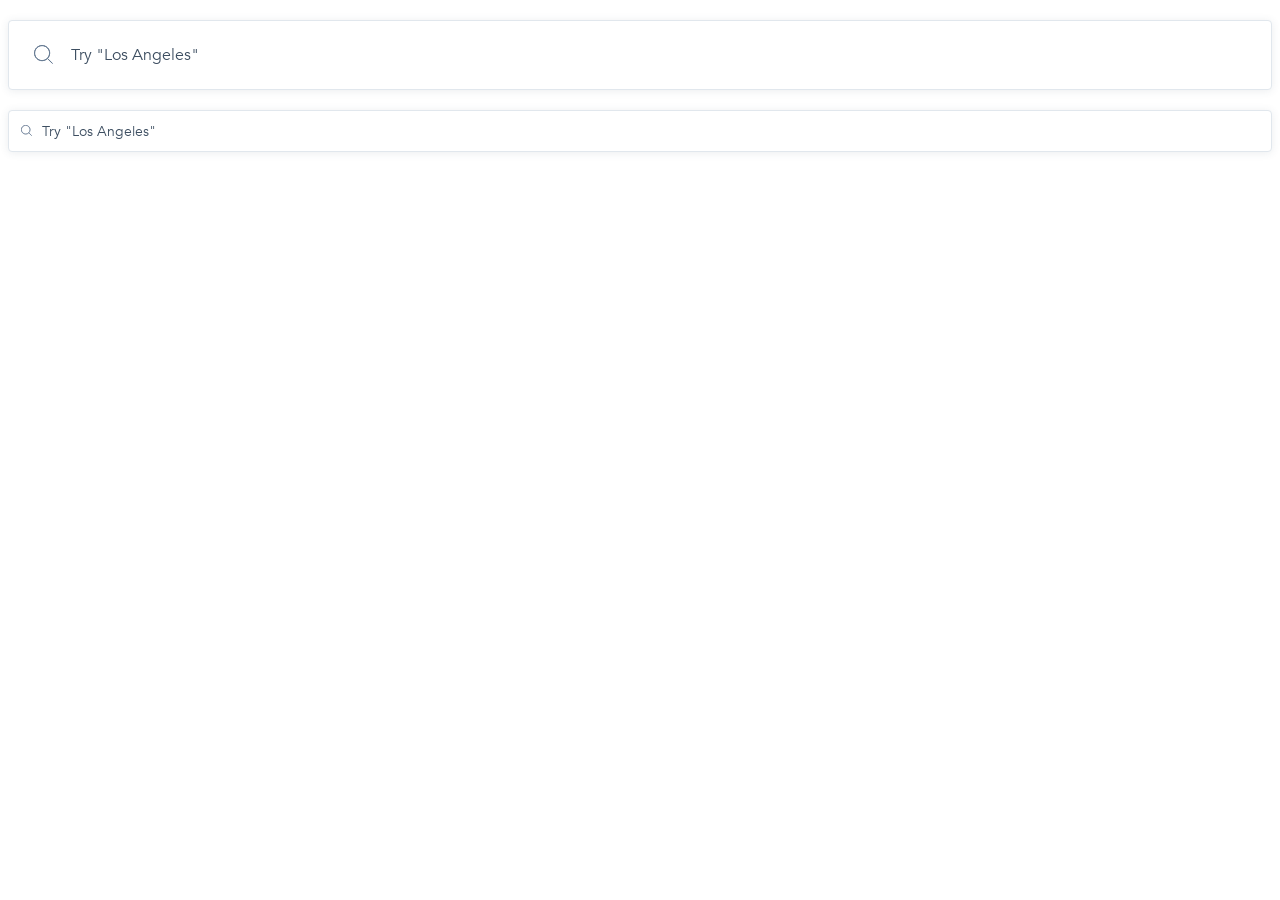
<file: index.html>
<!DOCTYPE html><html lang=en><meta charset=UTF-8><meta name=viewport content="width=device-width,
      user-scalable=no,
      initial-scale=1.0,
      maximum-scale=1.0,
      minimum-scale=1.0"><meta http-equiv=X-UA-Compatible content="ie=edge"><title>Document</title><link rel=stylesheet href=layout_search-bar-airbnb.61a759de.css><body>
    <form class="search-form search-form--big" data-qa=big>
      <label class="search-form__label search-form__label--big">
        <input data-qa=keypress class="search-form__input search-form__input--big" placeholder="Try &quot;Los Angeles&quot;">
      </label>
    </form>

    <form class="search-form search-form--small" data-qa=small>
      <label class="search-form__label search-form__label--small">
        <input data-qa=hover class="search-form__input search-form__input--small" placeholder="Try &quot;Los Angeles&quot;">
      </label>
    </form>
</file>
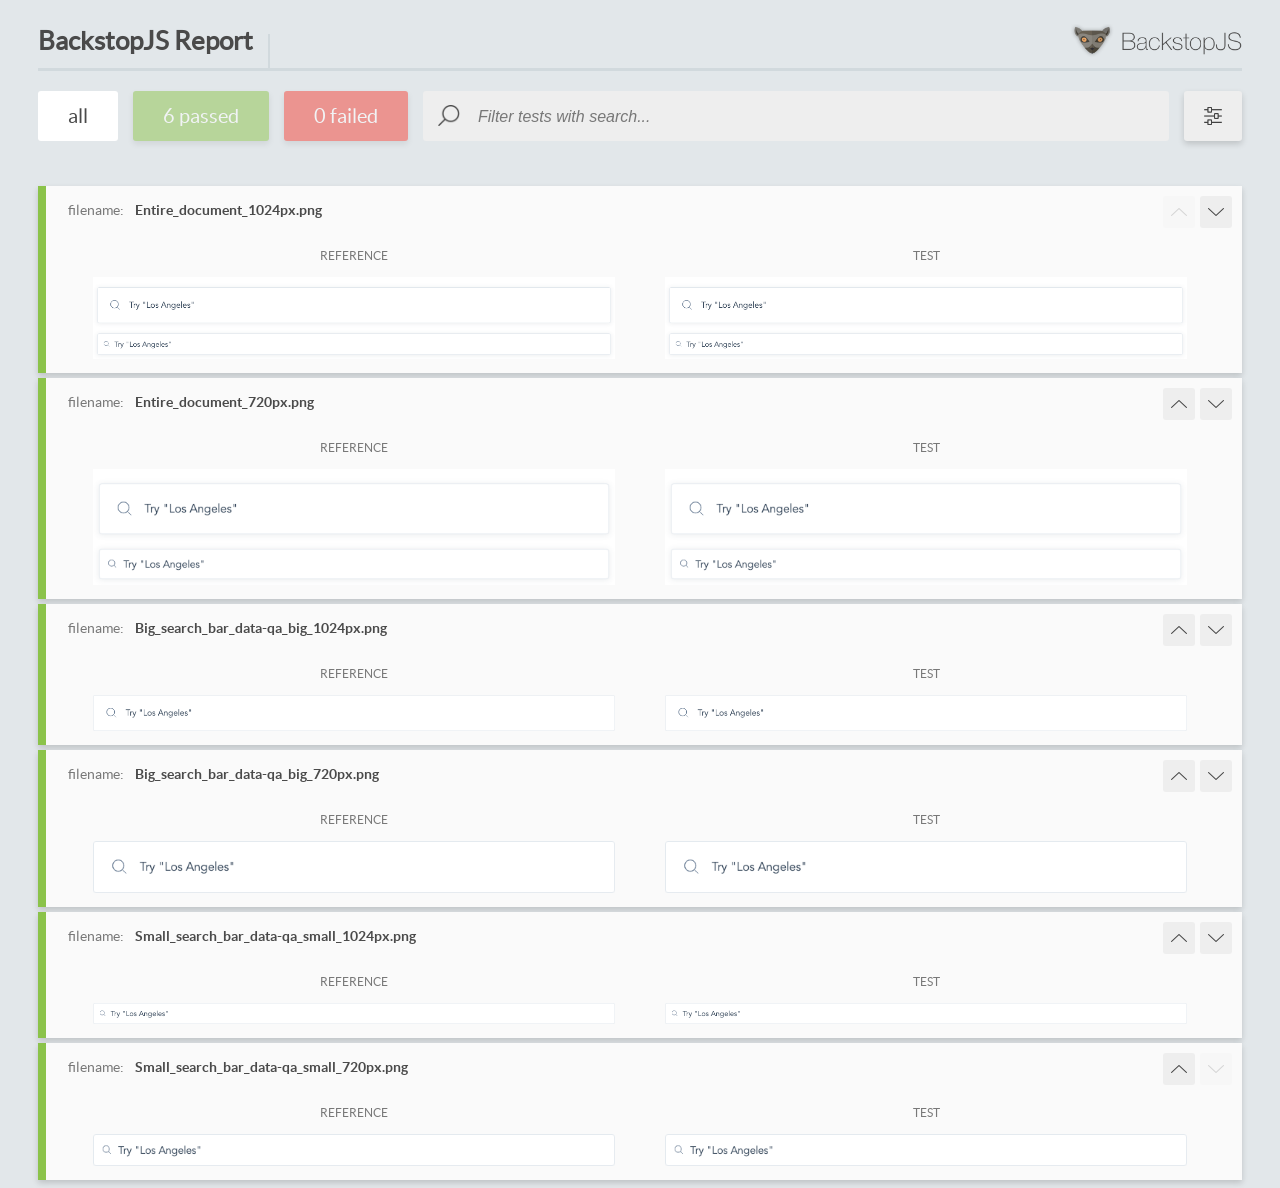
<file: report/html_report/index.html>
<!DOCTYPE html>
<html>
  <head>
    <meta charset="utf-8">
    <!-- Disable Cache -->
    <meta http-equiv="Cache-Control" content="no-cache, no-store, must-revalidate">
    <meta http-equiv="Pragma" content="no-cache">
    <meta http-equiv="Expires" content="0">

    <title>BackstopJS Report</title>

    <style>
      @font-face {
          font-family: 'latoregular';
          src: url('./assets/fonts/lato-regular-webfont.woff2') format('woff2'),
              url('./assets/fonts/lato-regular-webfont.woff') format('woff');
          font-weight: 400;
          font-style: normal;
      }
      @font-face {
          font-family: 'latobold';
          src: url('./assets/fonts/lato-bold-webfont.woff2') format('woff2'),
              url('./assets/fonts/lato-bold-webfont.woff') format('woff');
          font-weight: 700;
          font-style: normal;
      }

      .ReactModal__Body--open {
          overflow: hidden;
      }
      .ReactModal__Body--open .header {
        display: none;
      }

    </style>
  </head>
  <body style="background-color: #E2E7EA">
    <div id="root">

    </div>
    <script>
      function report (report) { // eslint-disable-line no-unused-vars
        window.tests = report;
      }
    </script>
    <script src="config.js"></script>
    <script src="index_bundle.js"></script>
  </body>
</html>
</file>
